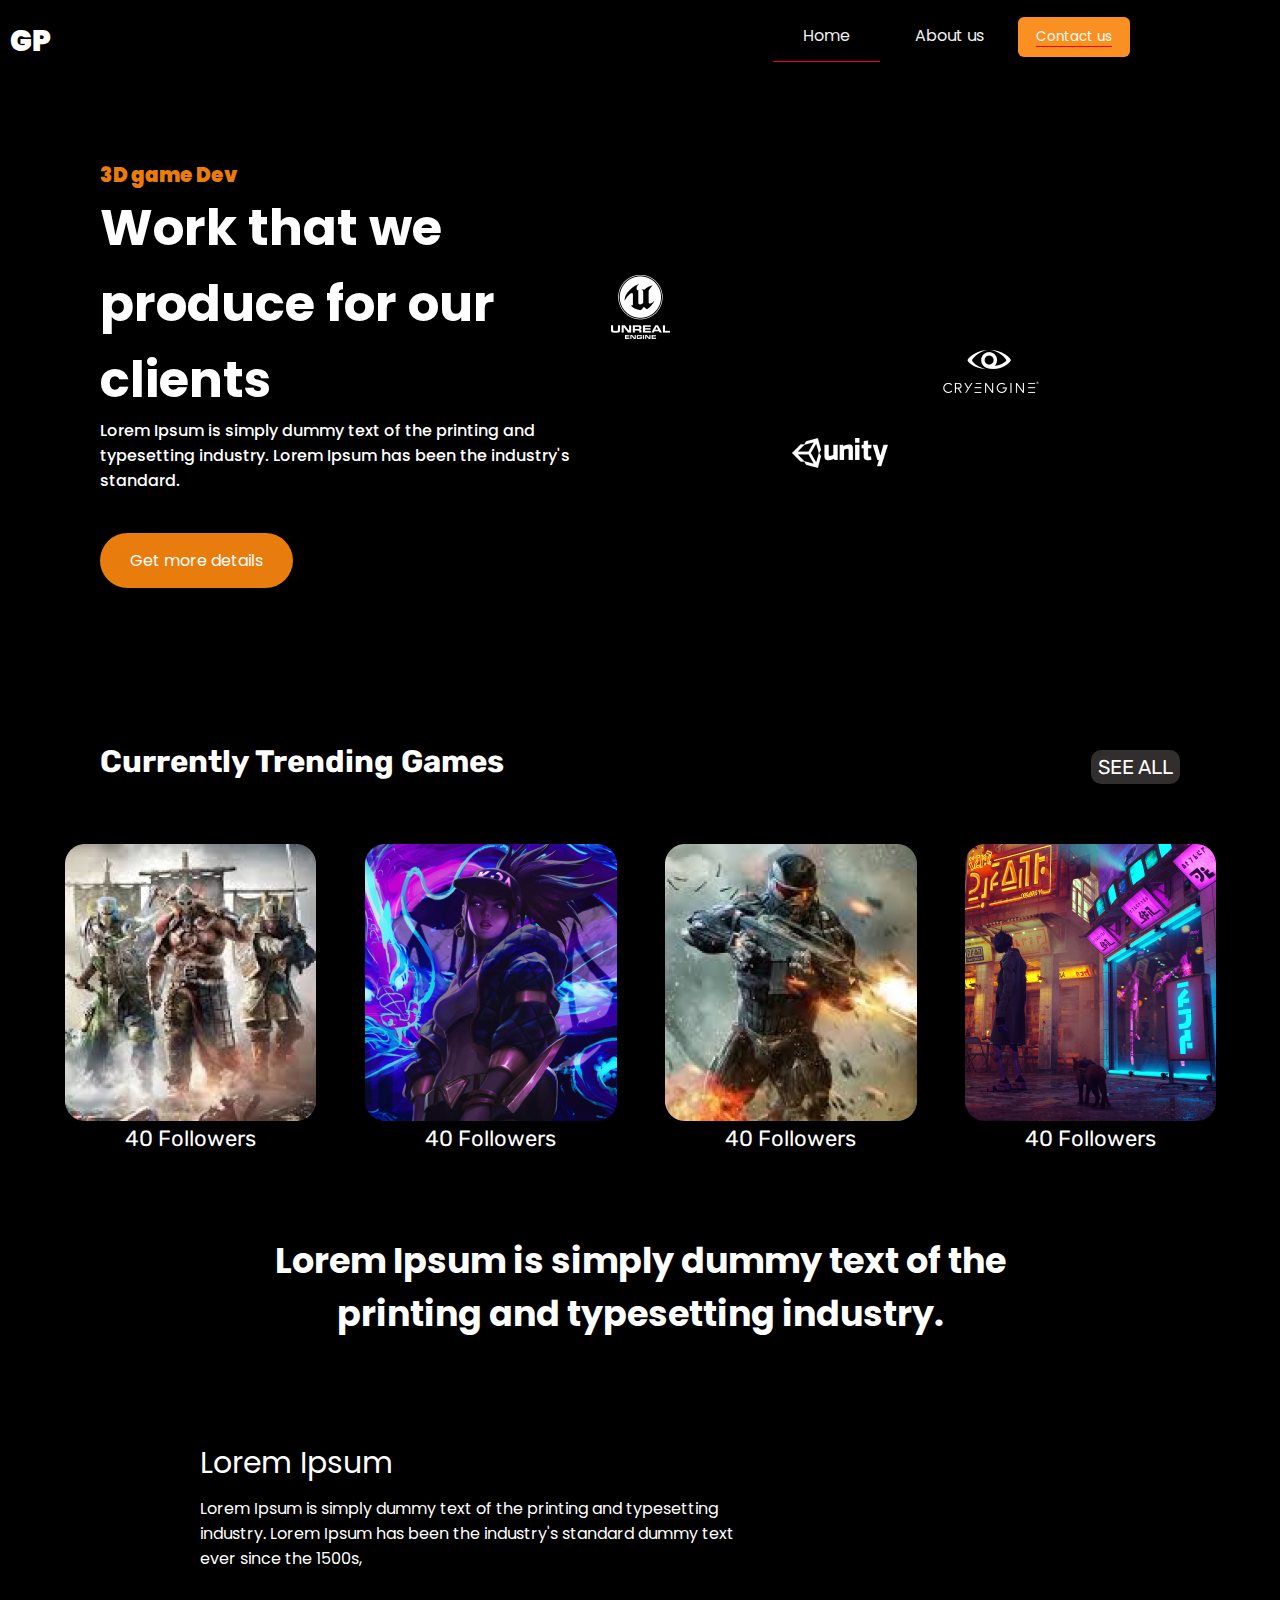
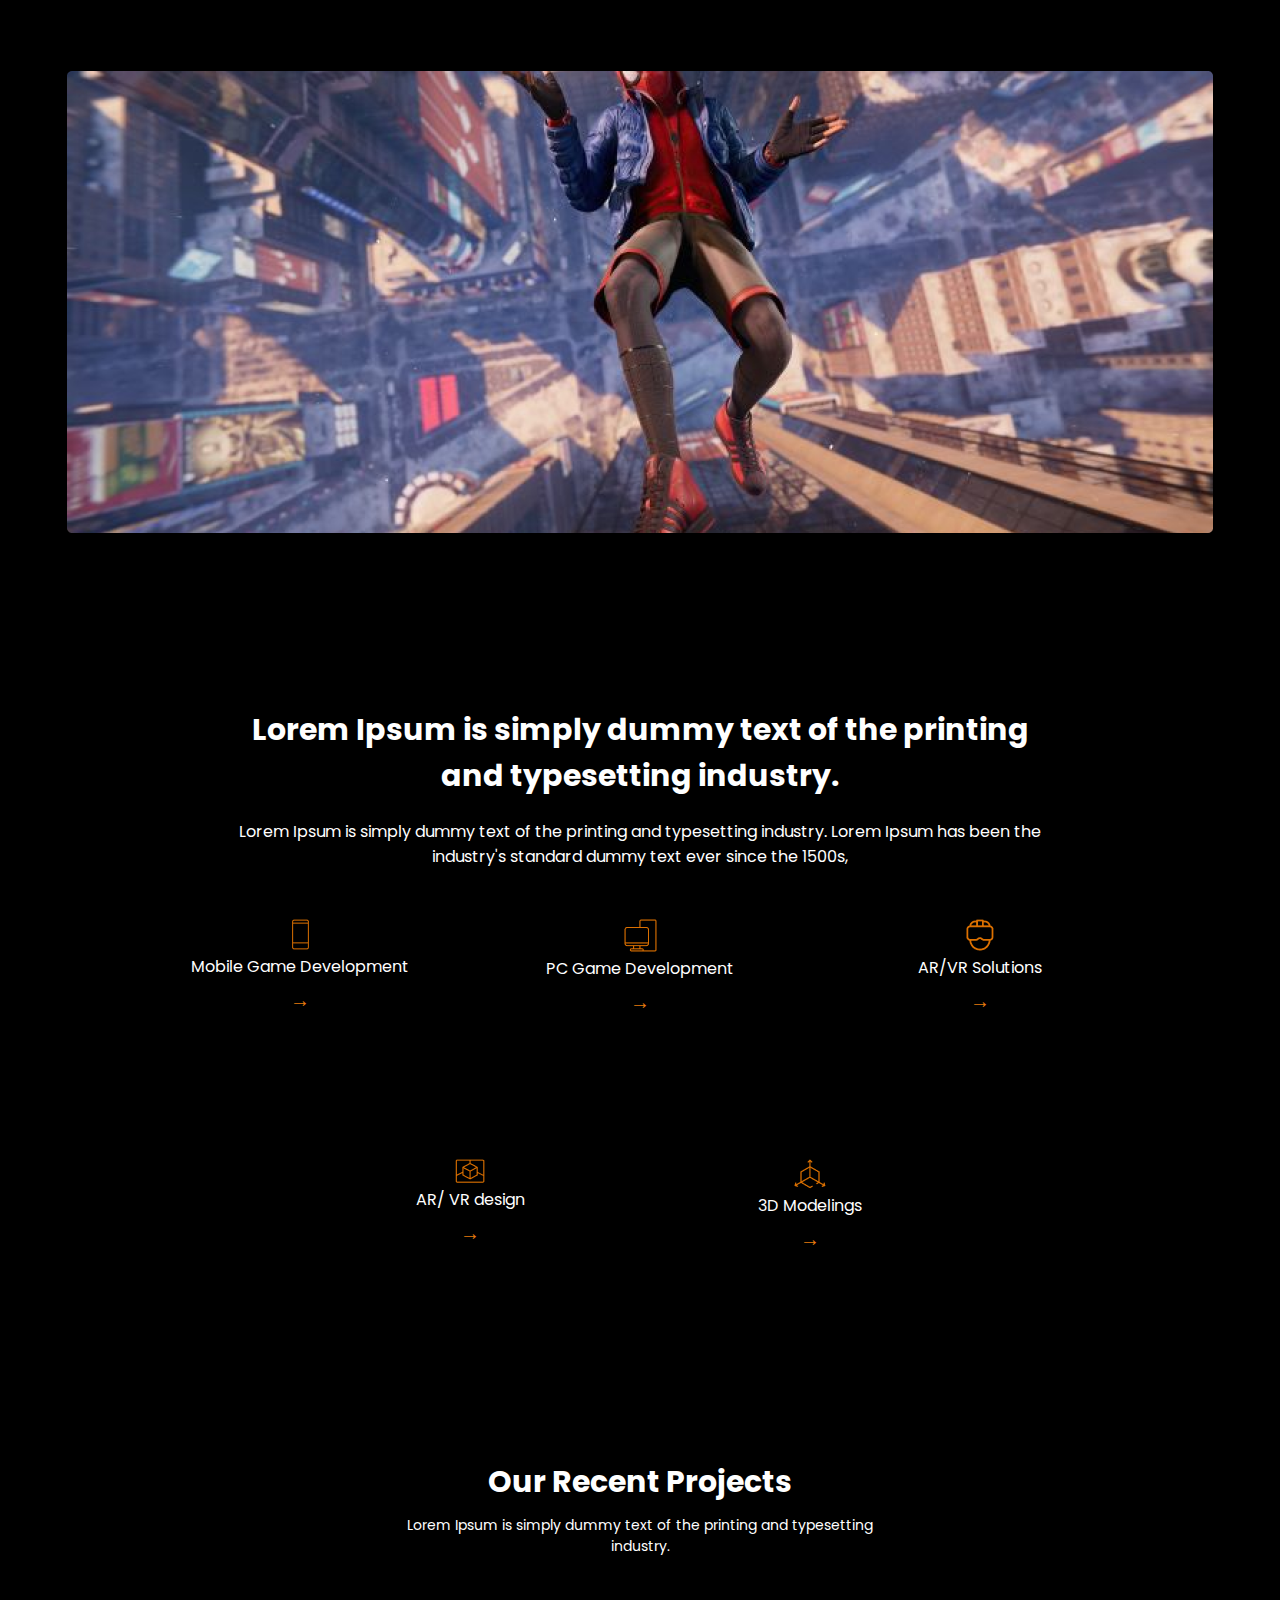
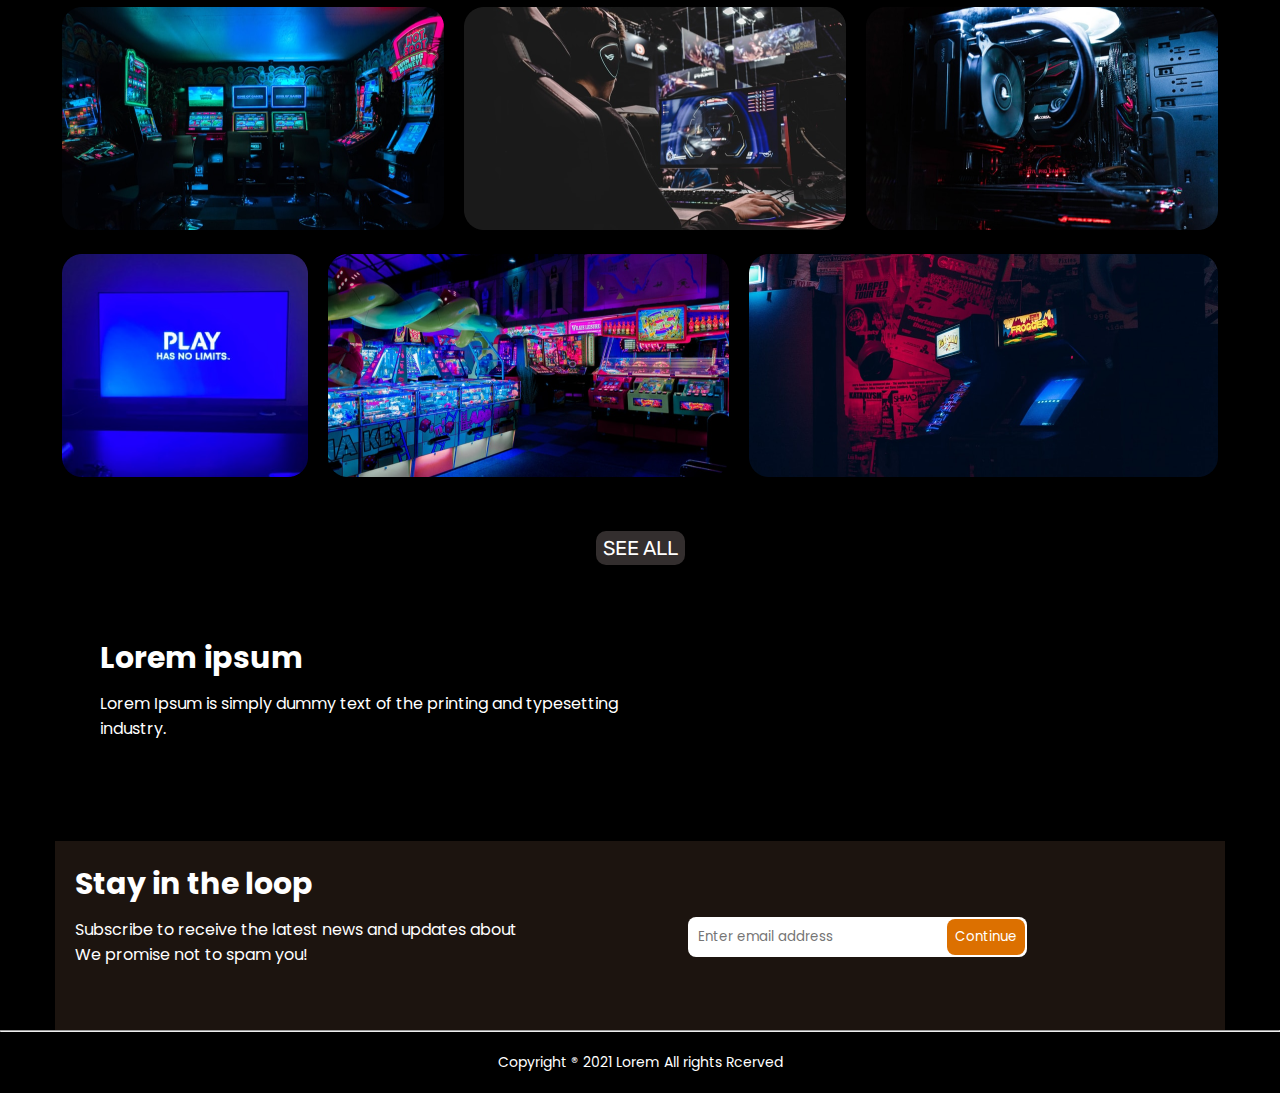
<file: index.html>
<!DOCTYPE html>
<html lang="en">

<head>
    <meta charset="UTF-8">
    <meta name="viewport" content="width=device-width, initial-scale=1.0">
    <title>Gaming platform</title>
    <link rel="stylesheet" href="./assets/css/main.css">
    <link rel="stylesheet" href="https://cdnjs.cloudflare.com/ajax/libs/font-awesome/6.4.0/css/all.min.css" integrity="sha512-iecdLmaskl7CVkqkXNQ/ZH/XLlvWZOJyj7Yy7tcenmpD1ypASozpmT/E0iPtmFIB46ZmdtAc9eNBvH0H/ZpiBw==" crossorigin="anonymous" referrerpolicy="no-referrer"
    />
</head>

<body>
    <div class="nav">
        <input type="checkbox" id="nav-check">
        <div class="nav-header">
            <div class="nav-title">
                GP
            </div>
        </div>
        <div class="nav-btn">
            <label for="nav-check">
            <span></span>
            <span></span>
            <span></span>
          </label>
        </div>

        <div class="nav-links">
            <a href="">Home</a>
            <a href="./assets/pages/aboutus.html">About us</a>
            <button class="but"><a href="">Contact us</a></button>
            <i class="fa-brands fa-facebook-f" style="color: #ffffff;"></i>
            <i class="fa-brands fa-instagram" style="color: #ffffff;"></i>
            <i class="fa-brands fa-twitter" style="color: #ffffff;"></i>
            <i class="fa-brands fa-linkedin-in" style="color: #ffffff;"></i>
        </div>
    </div>

    <header>
        <div class="main">
            <h1 class="game">3D game Dev</h1>
            <h1 class="work">Work that we <br> produce for our <br> clients</h1>
            <p class="lorem">Lorem Ipsum is simply dummy text of the printing and <br> typesetting industry. Lorem Ipsum has been the industry's <br> standard.</p>
            <div class="getmore">
                <button class="det">Get more details</button>
            </div>
            <div class="unity">
                <img src="./assets/imgs/unity 1.png" alt="">
            </div>
            <div class="cry">
                <img src="./assets/imgs/cry 1.png" alt="">
            </div>
            <div class="engine">
                <img src="./assets/imgs/unreal 1.png" alt="">
            </div>
        </div>

        <div class="people">
            <h1 class="curr">Currently Trending Games</h1>
            <div class="seeall">
                <button>SEE ALL</button>
            </div>
            <div class="fighters">
                <div class="frag1">
                    <div class="warvar">
                        <img src="./assets/imgs/char/Rectangle 23.png" alt="">
                        <div class="followers">40 Followers</div>
                    </div>
                </div>
                <div class="frag2">
                    <div class="warvar">
                        <img src="./assets/imgs/char/Rectangle 24.png" alt="">
                        <div class="followers">40 Followers</div>
                    </div>
                </div>
                <div class="frag3">
                    <div class="warvar">
                        <img src="./assets/imgs/char/Rectangle 25.png" alt="">
                        <div class="followers">40 Followers</div>
                    </div>
                </div>
                <div class="frag4">
                    <div class="warvar">
                        <img src="./assets/imgs/char/Rectangle 26.png" alt="">
                        <div class="followers">40 Followers</div>
                    </div>
                </div>
            </div>
        </div>

        <div class="tell">
            <h1 class="lorem2">Lorem Ipsum is simply dummy text of the <br> printing and typesetting industry.</h1>
            <div class="ipsum">
                <p class="lorem3">Lorem Ipsum</p>
                <p class="des">Lorem Ipsum is simply dummy text of the printing and typesetting <br> industry. Lorem Ipsum has been the industry's standard dummy text <br> ever since the 1500s,</p>
            </div>
            <div class="spiderman">
                <img src="./assets/imgs/Rectangle 4.png" alt="">
            </div>
        </div>
    </header>

    <main>
        <h1 class="lorem4">Lorem Ipsum is simply dummy text of the printing <br> and typesetting industry.</h1>
        <p class="des2">Lorem Ipsum is simply dummy text of the printing and typesetting industry. Lorem Ipsum has been the <br> industry's standard dummy text ever since the 1500s,</p>
        <div class="gadgets">
            <div class="pat1">
                <div class="tech">
                    <img src="./assets/imgs/gadgets/Vector (7).png" alt="">
                </div>
                <p class="gaddes">Mobile Game Development</p>
                <div class="arrow">&rightarrow;</div>
            </div>

            <div class="pat2">
                <div class="tech">
                    <img src="./assets/imgs/gadgets/Shape.png" alt="">
                </div>
                <p class="gaddes">PC Game Development</p>
                <div class="arrow">&rightarrow;</div>
            </div>

            <div class="pat3">
                <div class="tech">
                    <img src="./assets/imgs/gadgets/Vector (8).png" alt="">
                </div>
                <p class="gaddes">AR/VR Solutions</p>
                <div class="arrow">&rightarrow;</div>
            </div>
        </div>

        <div class="gadgets2">
            <div class="pat4">
                <div class="tech">
                    <img src="./assets/imgs/gadgets/Shape (1).png" alt="">
                </div>
                <p class="gaddes">AR/ VR design</p>
                <div class="arrow">&rightarrow;</div>
            </div>

            <div class="pat5">
                <div class="tech">
                    <img src="./assets/imgs/gadgets/Vector (9).png" alt="">
                </div>
                <p class="gaddes">3D Modelings</p>
                <div class="arrow">&rightarrow;</div>
            </div>
        </div>
    </main>

    <div class="recentprogs">
        <h1 class="rec">Our Recent Projects</h1>
        <p class="lorem6">Lorem Ipsum is simply dummy text of the printing and typesetting <br> industry. </p>
        <div class="photos">
            <div class="img1">
                <img src="./assets/imgs/recprogs/Rectangle 15.png" alt="">
            </div>
            <div class="img2">
                <img src="./assets/imgs/recprogs/Rectangle 16.png" alt="">
            </div>
            <div class="img3">
                <img src="./assets/imgs/recprogs/Rectangle 17.png" alt="">
            </div>
        </div>

        <div class="photos2">
            <div class="img4">
                <img src="./assets/imgs/recprogs/Rectangle 19.png" alt="">
            </div>
            <div class="img5">
                <img src="./assets/imgs/recprogs/Rectangle 18.png" alt="">
            </div>
            <div class="img6">
                <img src="./assets/imgs/recprogs/Rectangle 20.png" alt="">
            </div>
        </div>

        <div class="seeall2">
            <button>SEE ALL</button>
        </div>

        <div class="regpart">
            <h1 class="lorem7">Lorem ipsum</h1>
            <p class="ipsum">Lorem Ipsum is simply dummy text of the printing and typesetting <br> industry. </p>
            <div class="wrap">
                <div class="stayinloop">
                    <h1 class="loop">Stay in the loop</h1>
                    <p class="sub">Subscribe to receive the latest news and updates about <br> We promise not to spam you! </p>
                    <div class="input">
                        <input type="mail" id="input" placeholder="Enter email address"><span><button class="submit" id="button">Continue</button></span>
                        <p id="error"></p>
                    </div>
                </div>
            </div>
        </div>

        <hr style="color: white;">
        <footer>
            <p class="rights">Copyright ® 2021 Lorem All rights Rcerved</p>
        </footer>
        <button onclick="topFunction()" id="myBtn" title="Go to top"><i class="fa-solid fa-arrow-up" style="color: #ffffff;"></i></button>
        <script src="./assets/js/main.js"></script>
</body>

</html>
</file>
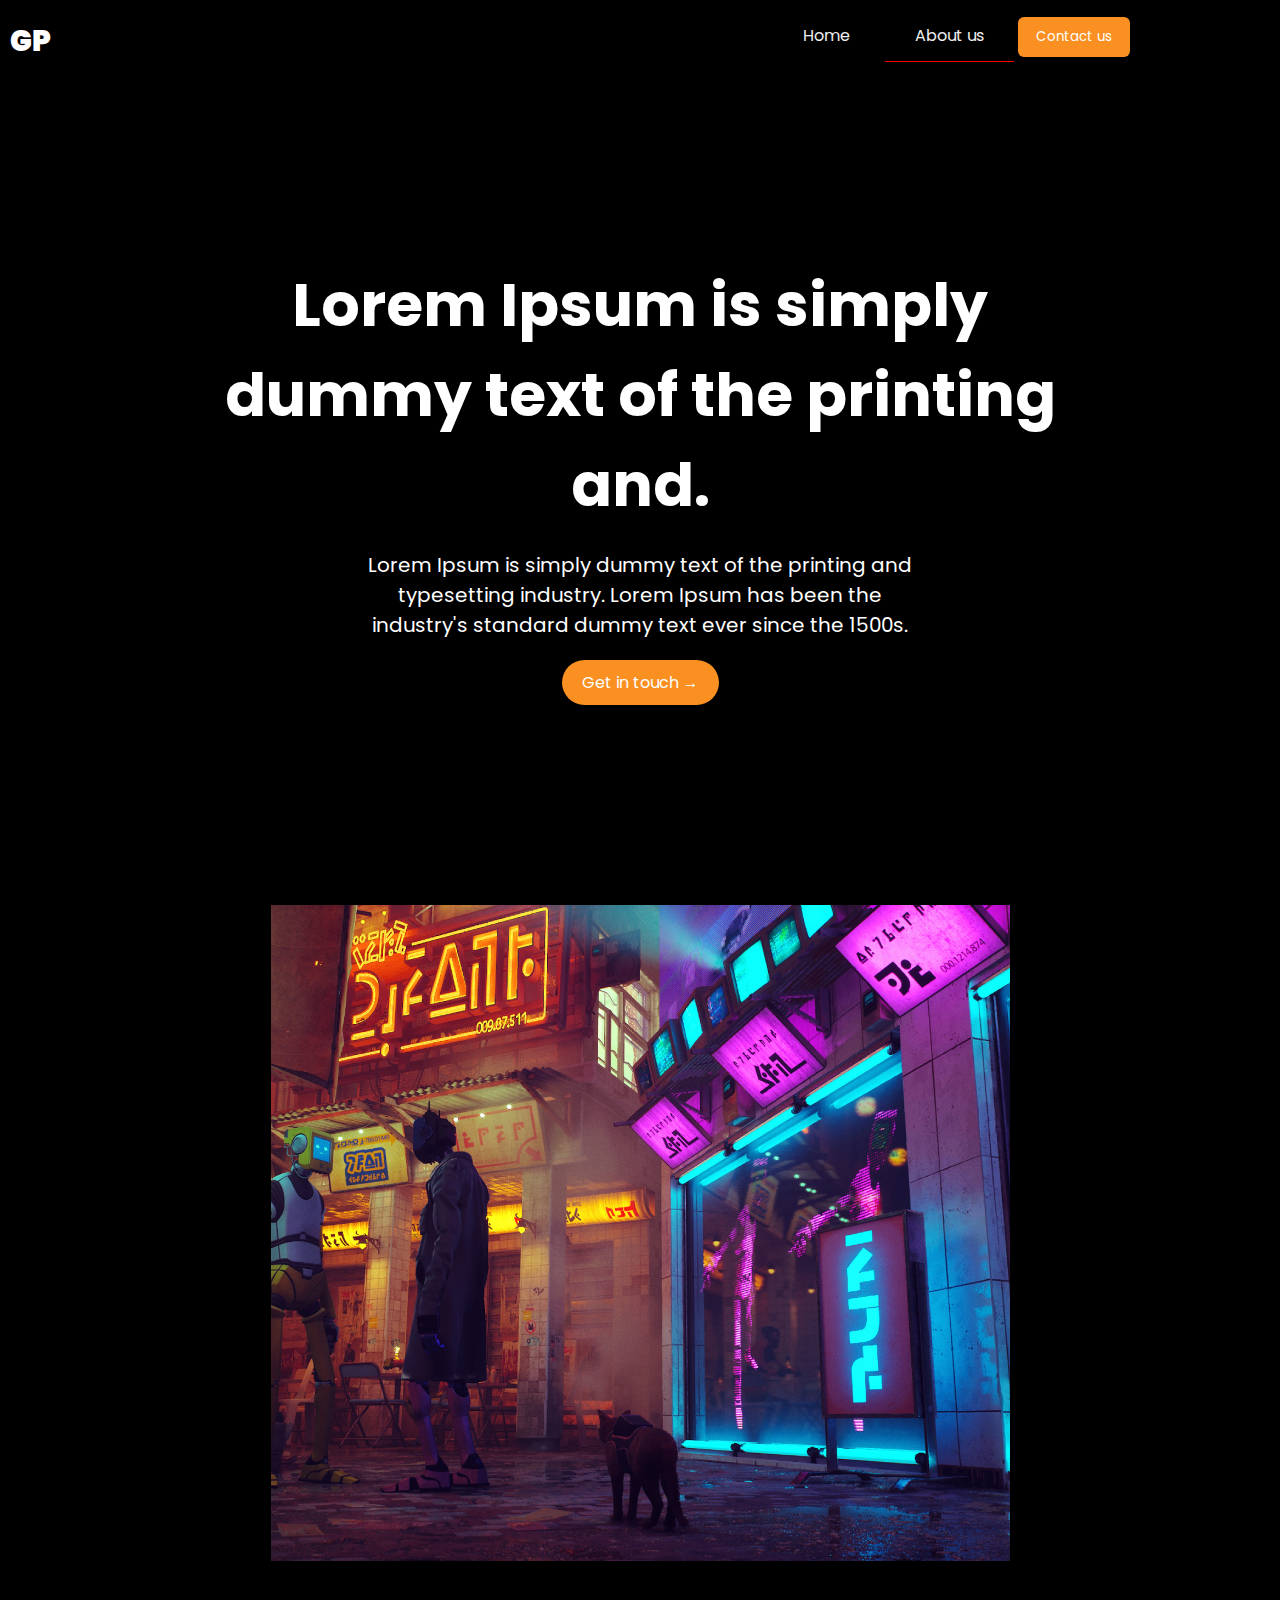
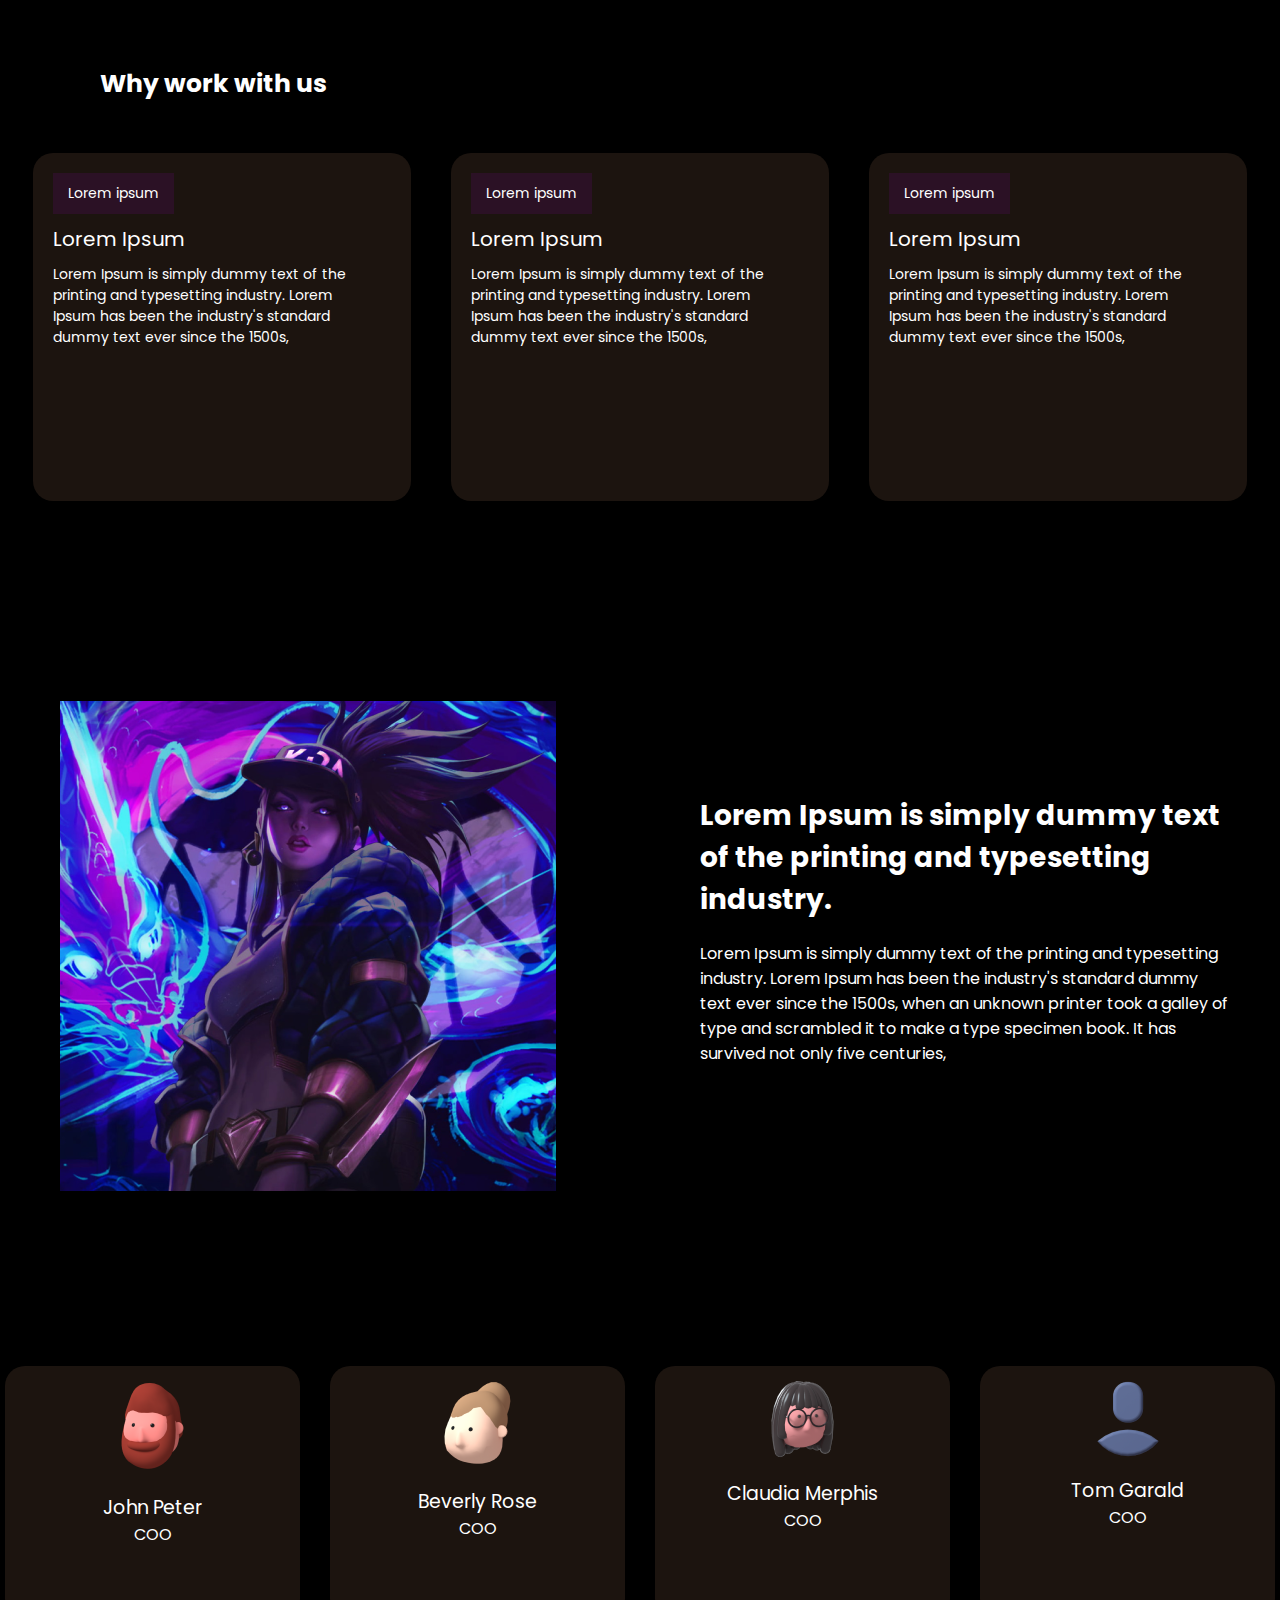
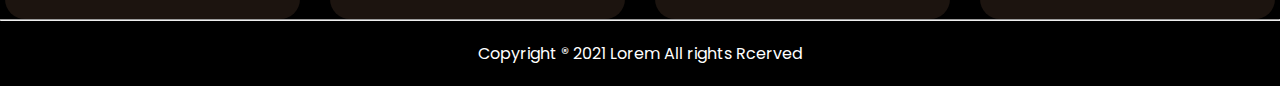
<file: assets/pages/aboutus.html>
<!DOCTYPE html>
<html lang="en">

<head>
    <meta charset="UTF-8">
    <meta name="viewport" content="width=device-width, initial-scale=1.0">
    <title>About us</title>
    <link rel="stylesheet" href="../css for pages/aboutus.css">
    <link rel="stylesheet" href="https://cdnjs.cloudflare.com/ajax/libs/font-awesome/6.4.0/css/all.min.css" integrity="sha512-iecdLmaskl7CVkqkXNQ/ZH/XLlvWZOJyj7Yy7tcenmpD1ypASozpmT/E0iPtmFIB46ZmdtAc9eNBvH0H/ZpiBw==" crossorigin="anonymous" referrerpolicy="no-referrer"
    />
</head>

<body>
    <div class="nav">
        <input type="checkbox" id="nav-check">
        <div class="nav-header">
            <div class="nav-title">
                GP
            </div>
        </div>
        <div class="nav-btn">
            <label for="nav-check">
            <span></span>
            <span></span>
            <span></span>
          </label>
        </div>

        <div class="nav-links">
            <a href="../../index.html">Home</a>
            <a href="./assets/pages/aboutus.html">About us</a>
            <button class="but"><a href="">Contact us</a></button>
            <i class="fa-brands fa-facebook-f" style="color: #ffffff;"></i>
            <i class="fa-brands fa-instagram" style="color: #ffffff;"></i>
            <i class="fa-brands fa-twitter" style="color: #ffffff;"></i>
            <i class="fa-brands fa-linkedin-in" style="color: #ffffff;"></i>
        </div>
    </div>

    <header>
        <h1 class="lorem">Lorem Ipsum is simply <br> dummy text of the printing <br> and.</h1>
        <p class="ipsum">Lorem Ipsum is simply dummy text of the printing and <br> typesetting industry. Lorem Ipsum has been the <br> industry's standard dummy text ever since the 1500s.</p>
        <div class="touch">
            <button>Get in touch <span>&rightarrow;</span></button>
        </div>
        <div class="chel">
            <img src="../imgs/Rectangle 6.png" alt="">
        </div>
    </header>

    <div class="work">
        <h1 class="us">Why work with us</h1>
        <div class="cards">
            <div class="card1">
                <button>Lorem ipsum</button>
                <p class="lorem2">Lorem Ipsum</p>
                <p class="ipsum2">Lorem Ipsum is simply dummy text of the <br> printing and typesetting industry. Lorem <br> Ipsum has been the industry's standard <br> dummy text ever since the 1500s,</p>
            </div>
            <div class="card2">
                <button>Lorem ipsum</button>
                <p class="lorem2">Lorem Ipsum</p>
                <p class="ipsum2">Lorem Ipsum is simply dummy text of the <br> printing and typesetting industry. Lorem <br> Ipsum has been the industry's standard <br> dummy text ever since the 1500s,</p>
            </div>
            <div class="card3">
                <button>Lorem ipsum</button>
                <p class="lorem2">Lorem Ipsum</p>
                <p class="ipsum2">Lorem Ipsum is simply dummy text of the <br> printing and typesetting industry. Lorem <br> Ipsum has been the industry's standard <br> dummy text ever since the 1500s,</p>
            </div>
        </div>
    </div>

    <main>
        <div class="girl">
            <img src="../imgs/girl.png" alt="">
        </div>
        <h1 class="lorem3">Lorem Ipsum is simply dummy text <br> of the printing and typesetting <br> industry. </h1>
        <p class="ipsum3">Lorem Ipsum is simply dummy text of the printing and typesetting <br> industry. Lorem Ipsum has been the industry's standard dummy <br> text ever since the 1500s, when an unknown printer took a galley of <br> type and scrambled it to make a type
            specimen book. It has <br> survived not only five centuries,</p>
    </main>

    <div class="team">
        <div class="pers1">
            <div class="head1">
                <img src="../imgs/heads/Bill 1.png">
            </div>
            <p class="name">John Peter</p>
            <p class="prof">COO</p>
        </div>

        <div class="pers1">
            <div class="head1">
                <img src="../imgs/heads/Beverly 1.png">
            </div>
            <p class="name">Beverly Rose</p>
            <p class="prof">COO</p>
        </div>

        <div class="pers1">
            <div class="head1">
                <img src="../imgs/heads/Claudia 1.png">
            </div>
            <p class="name">Claudia Merphis</p>
            <p class="prof">COO</p>
        </div>

        <div class="pers1">
            <div class="head1">
                <img src="../imgs/heads/Avatar 1.png">
            </div>
            <p class="name">Tom Garald</p>
            <p class="prof">COO</p>
        </div>
    </div>

    <hr style="color: white;">
    <footer>
        <p class="rights">Copyright ® 2021 Lorem All rights Rcerved</p>
    </footer>
    <button onclick="topFunction()" id="myBtn" title="Go to top"><i class="fa-solid fa-arrow-up" style="color: #ffffff;"></i></button>
    <script>
        let mybutton = document.getElementById("myBtn");

        // When the user scrolls down 20px from the top of the document, show the button
        window.onscroll = function() {
            scrollFunction()
        };

        function scrollFunction() {
            if (document.body.scrollTop > 20 || document.documentElement.scrollTop > 20) {
                mybutton.style.display = "block";
            } else {
                mybutton.style.display = "none";
            }
        }

        // When the user clicks on the button, scroll to the top of the document
        function topFunction() {
            document.body.scrollTop = 0;
            document.documentElement.scrollTop = 0;
        }
    </script>
</body>

</html>
</file>
<file: assets/css/main.css>
@import url('https://fonts.googleapis.com/css2?family=Poppins&display=swap');
@import url('https://fonts.googleapis.com/css2?family=Poppins&family=Rubik:ital@1&display=swap');
* {
    padding: 0;
    margin: 0;
    box-sizing: border-box;
    scroll-behavior: smooth;
}

a {
    color: white;
    text-decoration: none;
}

body {
    background: #000;
}

.nav {
    height: 50px;
    width: 100%;
    position: relative;
    margin-top: 10px;
}

.nav>.nav-header {
    display: inline;
}

.nav>.nav-header>.nav-title {
    display: inline-block;
    font-family: 'Poppins', sans-serif;
    font-weight: 900;
    font-size: 29px;
    color: #fff;
    padding: 10px 10px 10px 10px;
}

.nav>.nav-btn {
    display: none;
}

.nav-links a:nth-child(1) {
    border-bottom: 1px solid red;
}

.nav>.nav-links {
    display: inline;
    float: right;
    font-size: 18px;
}

.nav>.nav-links>a {
    display: inline-block;
    padding: 13px 30px 13px 30px;
    text-decoration: none;
    color: #efefef;
    font-family: 'Poppins', sans-serif;
    font-weight: 400;
    font-size: 16px;
}

.nav>#nav-check {
    display: none;
}

.but {
    border: none;
    padding: 10px 18px;
    border-radius: 6px;
    background-color: #FA9021;
    color: white;
    font-family: 'Poppins', sans-serif;
    margin-right: 30px;
}

.main {
    margin-top: 100px;
    margin-left: 100px;
}

.game {
    color: #E87D0E;
    font-family: 'Poppins', sans-serif;
    font-size: 20px;
    font-weight: 900;
    animation: flight 1s;
}

.work {
    color: white;
    font-family: 'Poppins', sans-serif;
    font-weight: 700;
    font-size: 50px;
    animation: spawn 1s;
}

.lorem {
    font-weight: 500;
    color: white;
    font-family: 'Poppins', sans-serif;
    font-size: 16px;
}

.getmore {
    margin-top: 40px;
}

.det {
    color: white;
    font-family: 'Poppins', sans-serif;
    background-color: #E87D0E;
    border: none;
    padding: 15px 30px;
    border-radius: 40px;
    font-size: 16px;
}

.cry,
.engine,
.unity {
    text-align: center;
    margin-top: -150px;
}

.cry {
    margin-left: 600px;
    animation: app 2s;
}

.engine {
    margin-right: 400px;
    animation: app2 2s;
}

.unity {
    animation: app3 3s;
}

.curr {
    margin-top: 400px;
    color: white;
    text-align: left;
    margin-left: 100px;
    font-family: 'Rubik', sans-serif;
    font-size: 31px;
    font-weight: 700;
}

.seeall {
    text-align: right;
    margin-top: -30px;
    margin-right: 100px;
}

.seeall button {
    font-family: 'Rubik', sans-serif;
    color: white;
    font-size: 20px;
    padding: 5px 7px;
    background-color: rgb(51, 46, 46);
    border: none;
    border-radius: 10px;
}

.frag2,
.frag3,
.frag4,
.frag1 {
    width: 250px;
    height: 330px;
}

.followers {
    color: white;
    font-family: 'Rubik', sans-serif;
    font-size: 22px;
    text-align: center;
}

.fighters {
    display: flex;
    justify-content: center;
    margin-top: 60px;
    gap: 50px;
}

.lorem2 {
    color: white;
    font-family: 'Poppins', sans-serif;
    font-size: 35px;
    text-align: center;
    margin-top: 60px;
}

.lorem3 {
    color: white;
    text-align: left;
    margin-left: 100px;
    font-family: 'Poppins', sans-serif;
    margin-top: 100px;
    font-size: 30px;
}

.des {
    color: white;
    text-align: left;
    margin-left: 100px;
    font-family: 'Poppins', sans-serif;
    margin-top: 10px;
    font-size: 16px;
}

.spiderman {
    text-align: center;
    margin-top: 100px;
}

main {
    background-image: url(../imgs/Rectangle\ 5.png);
    background-repeat: no-repeat;
    background-size: cover;
    background-position: center;
    background-attachment: fixed;
    padding: 10px;
    margin-top: 60px;
}

.lorem4 {
    margin-top: 100px;
    text-align: center;
    font-family: 'Poppins', sans-serif;
    color: white;
    font-size: 30px;
}

.gadgets2,
.gadgets {
    display: flex;
    justify-content: center;
    gap: 100px;
}

.tech {
    text-align: center;
    margin-top: 50px;
}

.pat4,
.pat5,
.pat2,
.pat3,
.pat1 {
    width: 240px;
    height: 240px;
}

.arrow {
    color: #E87D0E;
    font-size: 20px;
    text-align: center;
    margin-top: 10px;
}

.des2 {
    margin-top: 20px;
    color: white;
    font-family: 'Poppins', sans-serif;
    font-size: 16px;
    text-align: center;
}

.gaddes {
    color: white;
    font-family: 'Poppins', sans-serif;
    font-size: 16px;
    text-align: center;
}

.recentprogs {
    margin-top: 100px;
}

.rec {
    color: white;
    font-family: 'Poppins', sans-serif;
    text-align: center;
    font-size: 30px;
}

.lorem6 {
    text-align: center;
    color: white;
    font-size: 14px;
    margin-top: 10px;
    font-family: 'Poppins', sans-serif;
}

.photos {
    display: flex;
    justify-content: center;
    gap: 20px;
    margin-top: 50px;
}

.photos2 {
    display: flex;
    justify-content: center;
    margin-top: 20px;
    gap: 20px;
}

.seeall2 {
    text-align: center;
    margin-top: 50px;
}

.seeall2 button {
    font-family: 'Rubik', sans-serif;
    color: white;
    font-size: 20px;
    padding: 5px 7px;
    background-color: rgb(51, 46, 46);
    border: none;
    border-radius: 10px;
}

.lorem7 {
    color: white;
    font-family: 'Poppins', sans-serif;
    font-size: 30px;
    text-align: left;
    margin-top: 70px;
    margin-left: 100px;
}

.ipsum {
    color: white;
    font-size: 16px;
    text-align: left;
    margin-left: 100px;
    margin-top: 10px;
    font-family: 'Poppins', sans-serif;
}

.wrap {
    display: flex;
    justify-content: center;
    margin-top: 100px;
}

.stayinloop {
    background-color: #1C140F;
    width: 1170px;
    height: 189px;
}

.loop {
    color: white;
    font-family: 'Poppins', sans-serif;
    font-size: 30px;
    padding: 20px 20px;
}

.sub {
    color: white;
    font-size: 16px;
    font-family: 'Poppins', sans-serif;
    margin-left: 20px;
    margin-top: -10px;
}

.input {
    text-align: right;
    margin-right: 200px;
    margin-top: -50px;
}

.input input {
    font-family: 'Poppins', sans-serif;
    padding: 10px;
    width: 35%;
    border-radius: 8px;
    outline: none;
    border: none;
}

.input button {
    background-color: #DC7000;
    padding: 8px;
    border: none;
    font-family: 'Poppins', sans-serif;
    color: white;
    border-radius: 8px;
    margin-left: -80px;
}

.sec1 {
    color: white;
    font-family: 'Poppins', sans-serif;
    margin-left: 100px;
}

.logo {
    font-weight: 800;
    font-size: 24px;
}

.ipsum2 {
    margin-top: 10px;
}

.emailogo {
    margin-top: 20px;
}

.aboutus {
    color: white;
    font-family: 'Poppins', sans-serif;
    margin-left: 100px;
}

.us {
    font-size: 17px;
}

.aboutus p:nth-child(2),
.aboutus p:nth-child(3),
.aboutus p:nth-child(4),
.aboutus p:nth-child(5) {
    margin-top: 2px;
    cursor: pointer;
}

.contactus {
    color: white;
    font-family: 'Poppins', sans-serif;
    margin-left: 150px;
}

.ipsum3 {
    margin-top: 10px;
}

.number {
    margin-top: 5px;
}

.social {
    /* margin-left: 400px; */
    font-size: 17px;
    margin-top: 100px;
    display: flex;
    justify-content: center;
    text-align: center;
}

.fa-linkedin-in,
.fa-twitter,
.fa-instagram,
.fa-facebook-f {
    margin-right: 30px;
}

.rights {
    text-align: center;
    color: white;
    font-size: 14px;
    font-family: 'Poppins', sans-serif;
    padding: 20px;
}

#error {
    font-family: 'Poppins', sans-serif;
    margin-right: 150px;
    margin-top: 20px;
}

.shake {
    animation: shake 1s;
}

#myBtn {
    display: none;
    position: fixed;
    bottom: 20px;
    right: 30px;
    z-index: 99;
    font-size: 18px;
    border: none;
    outline: none;
    background-color: red;
    color: white;
    cursor: pointer;
    padding: 15px;
    border-radius: 4px;
}

#myBtn:hover {
    transition: 0.3s;
    background-color: #555;
}

@keyframes shake {
    0% {
        background-color: red;
    }
    100% {
        background-color: #fff;
    }
}

@media (max-width:1048px) {
    .nav>.nav-btn {
        display: inline-block;
        position: absolute;
        right: 0px;
        top: 0px;
    }
    .nav>.nav-btn>label {
        display: inline-block;
        width: 50px;
        height: 50px;
        padding: 13px;
    }
    .nav>.nav-btn>label:hover,
    .nav #nav-check:checked~.nav-btn>label {
        background-color: rgba(0, 0, 0, 0.3);
    }
    .nav>.nav-btn>label>span {
        display: block;
        width: 25px;
        height: 10px;
        border-top: 2px solid #eee;
    }
    .nav>.nav-links {
        position: absolute;
        display: block;
        width: 100%;
        background-color: #333;
        height: 0px;
        transition: all 0.3s ease-in;
        overflow-y: hidden;
        top: 50px;
        left: 0px;
    }
    .nav>.nav-links>a {
        display: block;
        width: 100%;
    }
    .nav>#nav-check:not(:checked)~.nav-links {
        height: 0px;
    }
    .nav>#nav-check:checked~.nav-links {
        height: calc(100vh - 50px);
        overflow-y: auto;
    }
    .nav-links {
        text-align: center;
    }
}

@media (max-width:1532px) {
    .social {
        margin-left: 100px;
    }
}

@media (max-width:1330px) {
    .engine {
        margin-right: 100px;
    }
    .unity {
        margin-left: 300px;
    }
}

@media (max-width:1162px) {
    .fighters {
        display: grid;
        grid-template-columns: 300px 300px;
        margin-left: 50px;
    }
    .spiderman img {
        width: 900px;
    }
    .photos {
        display: grid;
    }
    .photos2 {
        display: grid;
    }
    .img5 img,
    .img6 img,
    .img4 img,
    .img3 img,
    .img2 img,
    .img1 img {
        width: 700px;
    }
}

@media (max-width:1034px) {
    .engine,
    .cry,
    .unity {
        display: none;
    }
    .game {
        text-align: center;
        margin-right: 100px;
    }
    .getmore,
    .lorem,
    .work {
        text-align: center;
        margin-right: 100px;
    }
    .people {
        margin-top: -200px;
    }
}

@media (max-width:1002px) {
    .stayinloop {
        width: 900px;
    }
    .input {
        margin-right: 20px;
    }
}

@media (max-width:904px) {
    .spiderman img {
        width: 700px;
    }
    .des,
    .lorem3 {
        text-align: center;
        margin-right: 200px;
    }
    .des {
        font-size: 13px;
    }
}

@media (max-width:806px) {
    .gadgets2,
    .gadgets {
        gap: 0px;
        display: grid;
    }
    .des2 {
        font-size: 14px;
    }
}

@media (max-width:770px) {
    .stayinloop {
        height: 250px;
    }
    .input {
        margin-top: 40px;
        text-align: center;
    }
    .sub,
    .loop {
        text-align: center;
        margin-right: 20px;
    }
    .input input {
        width: 50%;
    }
}

@media (max-width:728px) {
    .lorem2 {
        font-size: 30px;
    }
}

@media (max-width:759px) {
    .lorem4 {
        font-size: 20px;
    }
    .des2 {
        font-size: 13px;
    }
}

@media (max-width:704px) {
    .spiderman img {
        width: 600px;
        height: 300px;
    }
    .img5 img,
    .img6 img,
    .img4 img,
    .img3 img,
    .img2 img,
    .img1 img {
        width: 500px;
    }
    .ipsum,
    .lorem7 {
        text-align: center;
        margin-right: 100px;
    }
    .ipsum {
        font-size: 13px;
    }
    .seeall {
        margin-top: 30px;
        text-align: center;
        margin-left: 100px;
    }
    .curr {
        text-align: center;
        margin-right: 100px;
    }
    .des,
    .lorem3 {
        margin-right: 100px;
    }
}

@media (max-width:704px) {
    .lorem2 {
        font-size: 25px;
    }
}

@media (max-width:659px) {
    .lorem {
        font-size: 13px;
    }
}

@media (max-width:639px) {
    .des {
        font-size: 11px;
    }
}

@media (max-width:602px) {
    .spiderman img {
        width: 400px;
        height: 200px;
    }
    .fighters {
        grid-template-columns: 200px;
        margin-left: -50px;
    }
    .work {
        font-size: 40px;
    }
}

@media (max-width:524px) {
    .lorem2 {
        font-size: 23px;
    }
    .ipsum {
        display: none;
    }
}

@media (max-width:514px) {
    .lorem4 {
        font-size: 16px;
    }
    .des2 {
        font-size: 9px;
    }
}

@media (max-width:502px) {
    .img5 img,
    .img6 img,
    .img4 img,
    .img3 img,
    .img2 img,
    .img1 img {
        width: 300px;
    }
}

@media (max-width:490px) {
    .sub {
        font-size: 12px;
    }
}

@media (max-width:476px) {
    .lorem2 {
        font-size: 19px;
    }
    .curr {
        font-size: 20px;
    }
}

@media (max-width:472px) {
    .input input {
        width: 70%;
    }
}

@media (max-width:402px) {
    .spiderman img {
        width: 300px;
    }
    .lorem2 {
        font-size: 14px;
    }
}

@media (max-width:392px) {
    .lorem7 {
        font-size: 24px;
    }
}

@media (max-width:360px) {
    .work {
        font-size: 20px;
    }
}

@keyframes app {
    0% {
        opacity: 0;
        margin-right: 15px;
    }
    100% {
        opacity: 1;
        margin-right: 0px;
    }
}


/* @keyframes app2 {
    0% {
        opacity: 0;
        margin-right: -15px;
    }
    100% {
        opacity: 1;
        margin-right: 0px;
    }
} */

@keyframes app3 {
    0% {
        opacity: 0;
        margin-right: 15px;
    }
    100% {
        opacity: 1;
        margin-right: 0px;
    }
}

@keyframes spawn {
    0% {
        opacity: 0;
    }
    100% {
        opacity: 1;
    }
}

@keyframes flight {
    0% {
        opacity: 0;
        margin-top: -10px;
    }
    100% {
        opacity: 1;
        margin-top: 0px;
    }
}
</file>
<file: assets/css for pages/aboutus.css>
@import url('https://fonts.googleapis.com/css2?family=Poppins&display=swap');
@import url('https://fonts.googleapis.com/css2?family=Poppins&family=Rubik:ital@1&display=swap');
* {
    padding: 0;
    margin: 0;
    box-sizing: border-box;
    scroll-behavior: smooth;
}

a {
    color: white;
    text-decoration: none;
}

body {
    background: #000;
}

header {
    animation: spawn 1s;
}

.nav {
    height: 50px;
    width: 100%;
    position: relative;
    margin-top: 10px;
}

.nav>.nav-header {
    display: inline;
}

.nav>.nav-header>.nav-title {
    display: inline-block;
    font-family: 'Poppins', sans-serif;
    font-weight: 900;
    font-size: 29px;
    color: #fff;
    padding: 10px 10px 10px 10px;
}

.nav>.nav-btn {
    display: none;
}

.nav-links a:nth-child(2) {
    border-bottom: 1px solid red;
}

.nav>.nav-links {
    display: inline;
    float: right;
    font-size: 18px;
}

.nav>.nav-links>a {
    display: inline-block;
    padding: 13px 30px 13px 30px;
    text-decoration: none;
    color: #efefef;
    font-family: 'Poppins', sans-serif;
    font-weight: 400;
    font-size: 16px;
}

.nav>#nav-check {
    display: none;
}

.but {
    border: none;
    padding: 10px 18px;
    border-radius: 6px;
    background-color: #FA9021;
    color: white;
    font-family: 'Poppins', sans-serif;
    margin-right: 30px;
}

.nav {
    height: 50px;
    width: 100%;
    position: relative;
    margin-top: 10px;
}

.nav>.nav-header {
    display: inline;
}

.fa-linkedin-in,
.fa-twitter,
.fa-instagram,
.fa-facebook-f {
    margin-right: 30px;
}

.nav>.nav-header>.nav-title {
    display: inline-block;
    font-family: 'Poppins', sans-serif;
    font-weight: 900;
    font-size: 29px;
    color: #fff;
    padding: 10px 10px 10px 10px;
}

.nav>.nav-btn {
    display: none;
}

.nav-links a:nth-child(2) {
    border-bottom: 1px solid red;
}

.nav>.nav-links {
    display: inline;
    float: right;
    font-size: 18px;
}

.nav>.nav-links>a {
    display: inline-block;
    padding: 13px 30px 13px 30px;
    text-decoration: none;
    color: #efefef;
    font-family: 'Poppins', sans-serif;
    font-weight: 400;
    font-size: 16px;
}

.nav>#nav-check {
    display: none;
}

.but {
    border: none;
    padding: 10px 18px;
    border-radius: 6px;
    background-color: #FA9021;
    color: white;
    font-family: 'Poppins', sans-serif;
    margin-right: 30px;
}

.lorem {
    color: white;
    font-family: "Poppins", "sans-serif";
    text-align: left;
    margin-left: 100px;
    margin-top: 200px;
}

#myBtn {
    display: none;
    position: fixed;
    bottom: 20px;
    right: 30px;
    z-index: 99;
    font-size: 18px;
    border: none;
    outline: none;
    background-color: red;
    color: white;
    cursor: pointer;
    padding: 15px;
    border-radius: 4px;
}

#myBtn:hover {
    transition: 0.3s;
    background-color: #555;
}

.ipsum {
    font-family: "Poppins", "sans-serif";
    color: white;
    font-size: 15px;
    text-align: left;
    margin-top: 20px;
    margin-left: 100px;
}

.touch {
    text-align: left;
    margin-top: 20px;
    margin-left: 100px;
}

.touch button {
    border: none;
    background-color: #FA9021;
    color: white;
    font-family: "Poppins", "sans-serif";
    padding: 10px 20px;
    border-radius: 40px;
    font-size: 16px;
}

.chel {
    text-align: right;
    margin-top: -400px;
    margin-right: 200px;
    animation: flight 1s;
}

.us {
    color: white;
    font-family: "Poppins", "sans-serif";
    font-size: 25px;
    text-align: left;
    margin-left: 100px;
    margin-top: 100px;
}

.cards {
    display: flex;
    justify-content: center;
    gap: 40px;
    margin-top: 50px;
}

.card2,
.card3,
.card1 {
    width: 378px;
    height: 348px;
    background-color: #1C140F;
    border-radius: 20px;
}

.card2 button,
.card3 button,
.card1 button {
    color: white;
    font-family: "Poppins", "sans-serif";
    font-size: 14px;
    border: none;
    padding: 10px 15px;
    background-color: #B000DC1C;
    margin-top: 20px;
    margin-left: 20px;
}

.lorem2 {
    color: white;
    font-family: "Poppins", "sans-serif";
    font-size: 20px;
    margin-left: 20px;
    margin-top: 10px;
}

.ipsum2 {
    color: white;
    font-family: "Poppins", "sans-serif";
    font-size: 14px;
    margin-left: 20px;
    margin-top: 10px;
}

main {
    margin-top: 200px;
}

.girl {
    text-align: center;
    margin-right: 1000px;
}

.lorem3 {
    color: white;
    font-size: 28px;
    font-family: "Poppins", "sans-serif";
}

.ipsum3 {
    color: white;
    font-size: 16px;
    margin-top: 20px;
    font-family: "Poppins", "sans-serif";
}

.lorem3,
.ipsum3 {
    margin-left: 900px;
}

.lorem3 {
    margin-top: -400px;
}

.pers1,
.pers2,
.pers3,
.pers4 {
    width: 295px;
    height: 253px;
    border-radius: 20px;
    background-color: #1C140F;
}

.team {
    margin-top: 300px;
    display: flex;
    justify-content: center;
    gap: 30px;
}

.head1 {
    text-align: center;
}

.name {
    color: white;
    font-family: "Poppins", "sans-serif";
    font-size: 19px;
    text-align: center;
}

.prof {
    color: white;
    font-family: "Poppins", "sans-serif";
    text-align: center;
    font-size: 16px;
}

.lorem4 {
    color: white;
    font-family: 'Poppins', sans-serif;
    font-size: 30px;
    text-align: left;
    margin-top: 70px;
    margin-left: 100px;
}

.ipsum4 {
    color: white;
    font-size: 16px;
    text-align: left;
    margin-left: 100px;
    margin-top: 10px;
    font-family: 'Poppins', sans-serif;
}

.rights {
    color: white;
    font-family: "Poppins", "sans-serif";
    text-align: center;
    padding: 20px;
}

@media (max-width:1048px) {
    .nav>.nav-btn {
        display: inline-block;
        position: absolute;
        right: 0px;
        top: 0px;
    }
    .nav-links {
        text-align: center;
    }
    .nav>.nav-btn>label {
        display: inline-block;
        width: 50px;
        height: 50px;
        padding: 13px;
    }
    .nav>.nav-btn>label:hover,
    .nav #nav-check:checked~.nav-btn>label {
        background-color: rgba(0, 0, 0, 0.3);
    }
    .nav>.nav-btn>label>span {
        display: block;
        width: 25px;
        height: 10px;
        border-top: 2px solid #eee;
    }
    .nav>.nav-links {
        position: absolute;
        display: block;
        width: 100%;
        background-color: #333;
        height: 0px;
        transition: all 0.3s ease-in;
        overflow-y: hidden;
        top: 50px;
        left: 0px;
    }
    .nav>.nav-links>a {
        display: block;
        width: 100%;
    }
    .nav>#nav-check:not(:checked)~.nav-links {
        height: 0px;
    }
    .nav>#nav-check:checked~.nav-links {
        height: calc(100vh - 50px);
        overflow-y: auto;
    }
}

@media (max-width:1487px) {
    .chel {
        margin-top: 200px;
        text-align: center;
        margin-right: 0px;
    }
    .touch,
    .ipsum,
    .lorem {
        text-align: center;
        margin-left: 0px;
    }
    .lorem {
        font-size: 60px;
    }
    .ipsum {
        font-size: 20px;
    }
}

@media (max-width:1451px) {
    .lorem3,
    .ipsum3 {
        margin-left: 700px;
    }
    .girl {
        margin-left: 60px;
    }
}

@media (max-width:1221px) {
    .cards {
        display: grid;
        grid-template-columns: 400px 400px;
        margin-left: 25px;
    }
    .card3 {
        margin-left: 230px;
    }
    .us {
        text-align: center;
        margin-left: 0px;
        font-size: 40px;
    }
    .lorem3 {
        margin-top: -900px;
        text-align: center;
        margin-left: 0px;
    }
    .ipsum3 {
        text-align: center;
        margin-left: 0px;
    }
    .team {
        margin-top: 600px;
    }
    .girl {
        margin-top: 500px;
        margin-right: 50px;
    }
}

@media (max-width:1169px) {
    .team {
        display: grid;
        grid-template-columns: 300px 300px;
    }
}

@media (max-width:833px) {
    .cards {
        grid-template-columns: 100px;
        margin-right: 300px;
    }
    .card3 {
        margin-left: 0px;
    }
    .chel img {
        width: 500px;
    }
}

@media (max-width:677px) {
    .lorem {
        font-size: 40px;
    }
    .ipsum {
        font-size: 14px;
    }
}

@media (max-width:635px) {
    .team {
        grid-template-columns: 100px;
        margin-right: 200px;
    }
}

@media (max-width:583px) {
    .girl {
        margin-left: 40px;
    }
    .girl img {
        width: 300px;
    }
    .lorem3 {
        margin-top: -600px;
    }
}

@media (max-width:561px) {
    .lorem {
        font-size: 30px;
    }
}

@media (max-width:553px) {
    .lorem3 {
        font-size: 25px;
    }
    .ipsum3 {
        font-size: 13px;
    }
}

@media (max-width:507px) {
    .chel img {
        width: 300px;
    }
}

@media (max-width:443px) {
    .lorem3 {
        margin-top: -700px;
        font-size: 18px;
    }
    .ipsum3 {
        font-size: 11px;
    }
}

@keyframes flight {
    0% {
        opacity: 0;
    }
    100% {
        opacity: 1;
    }
}

@keyframes spawn {
    0% {
        opacity: 0;
        transform: rotateX(360deg);
    }
    100% {
        opacity: 1;
        transform: rotateX(0deg);
    }
}
</file>
